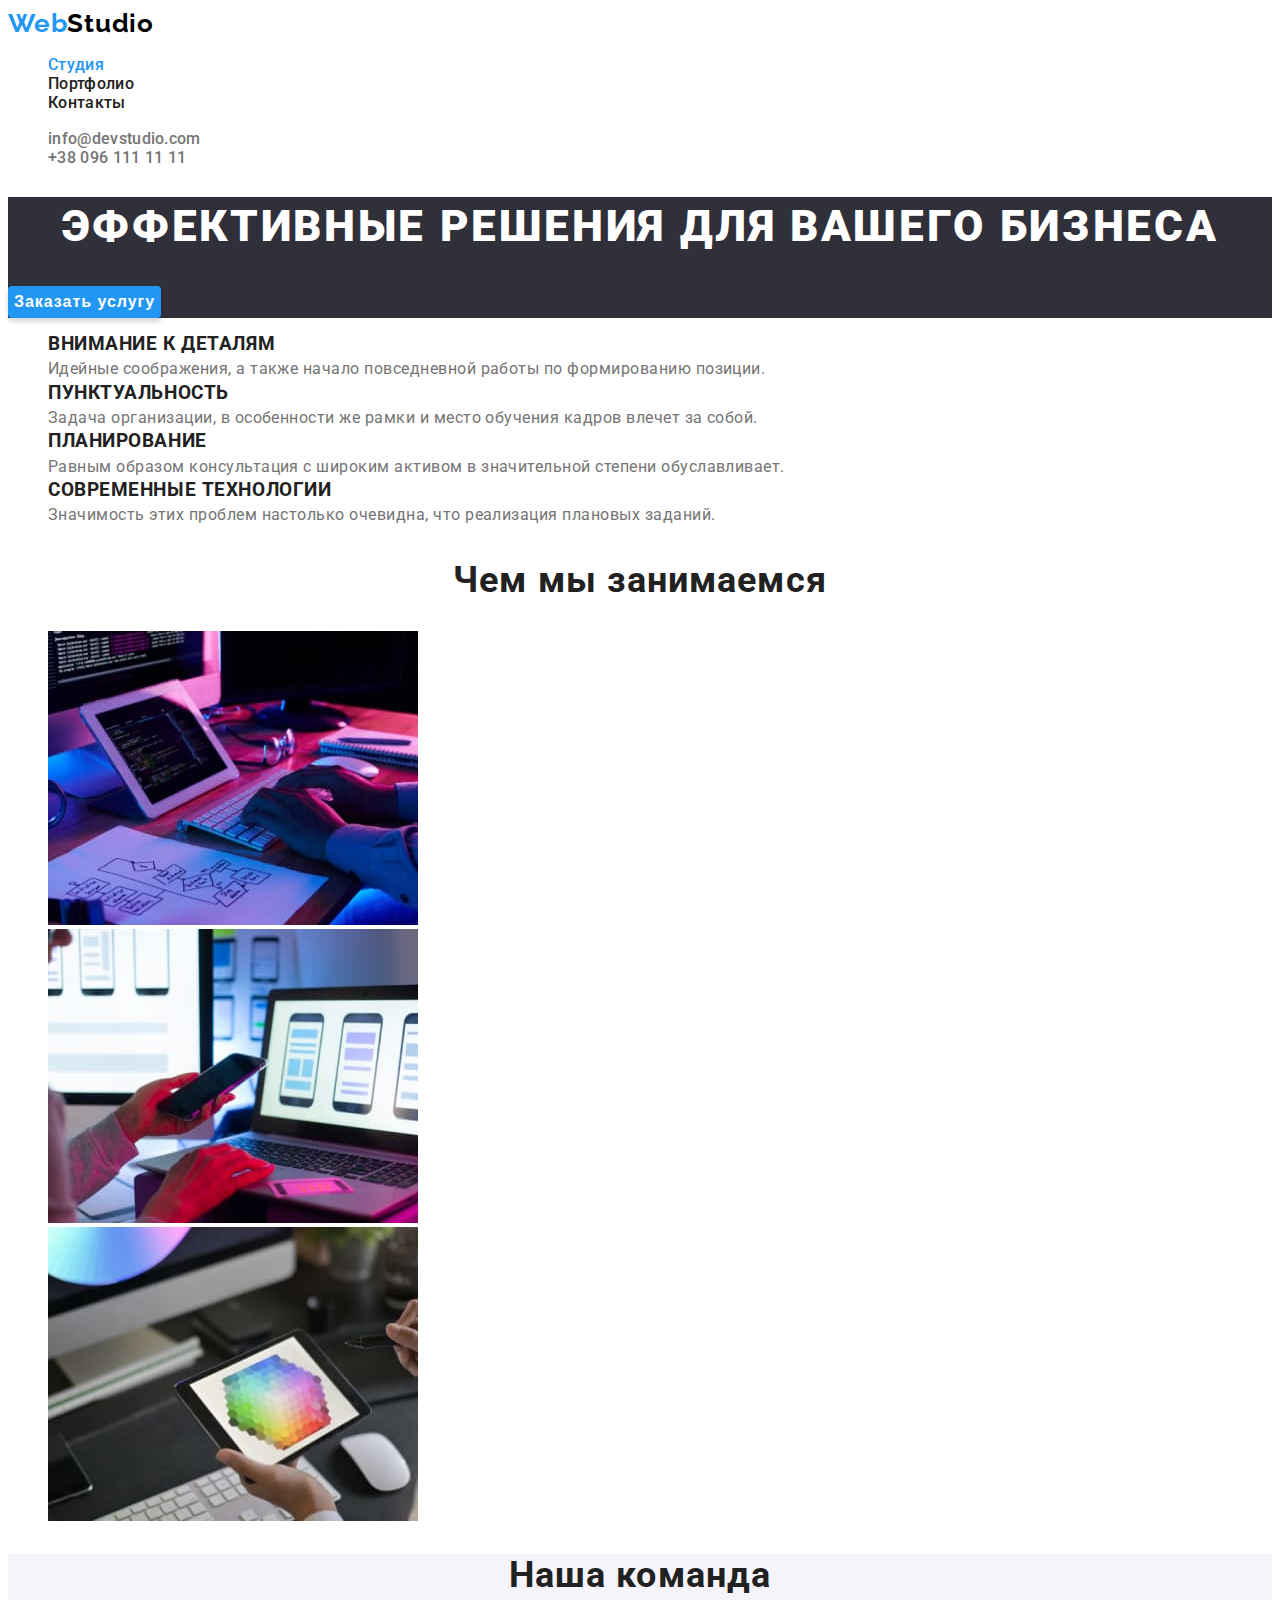
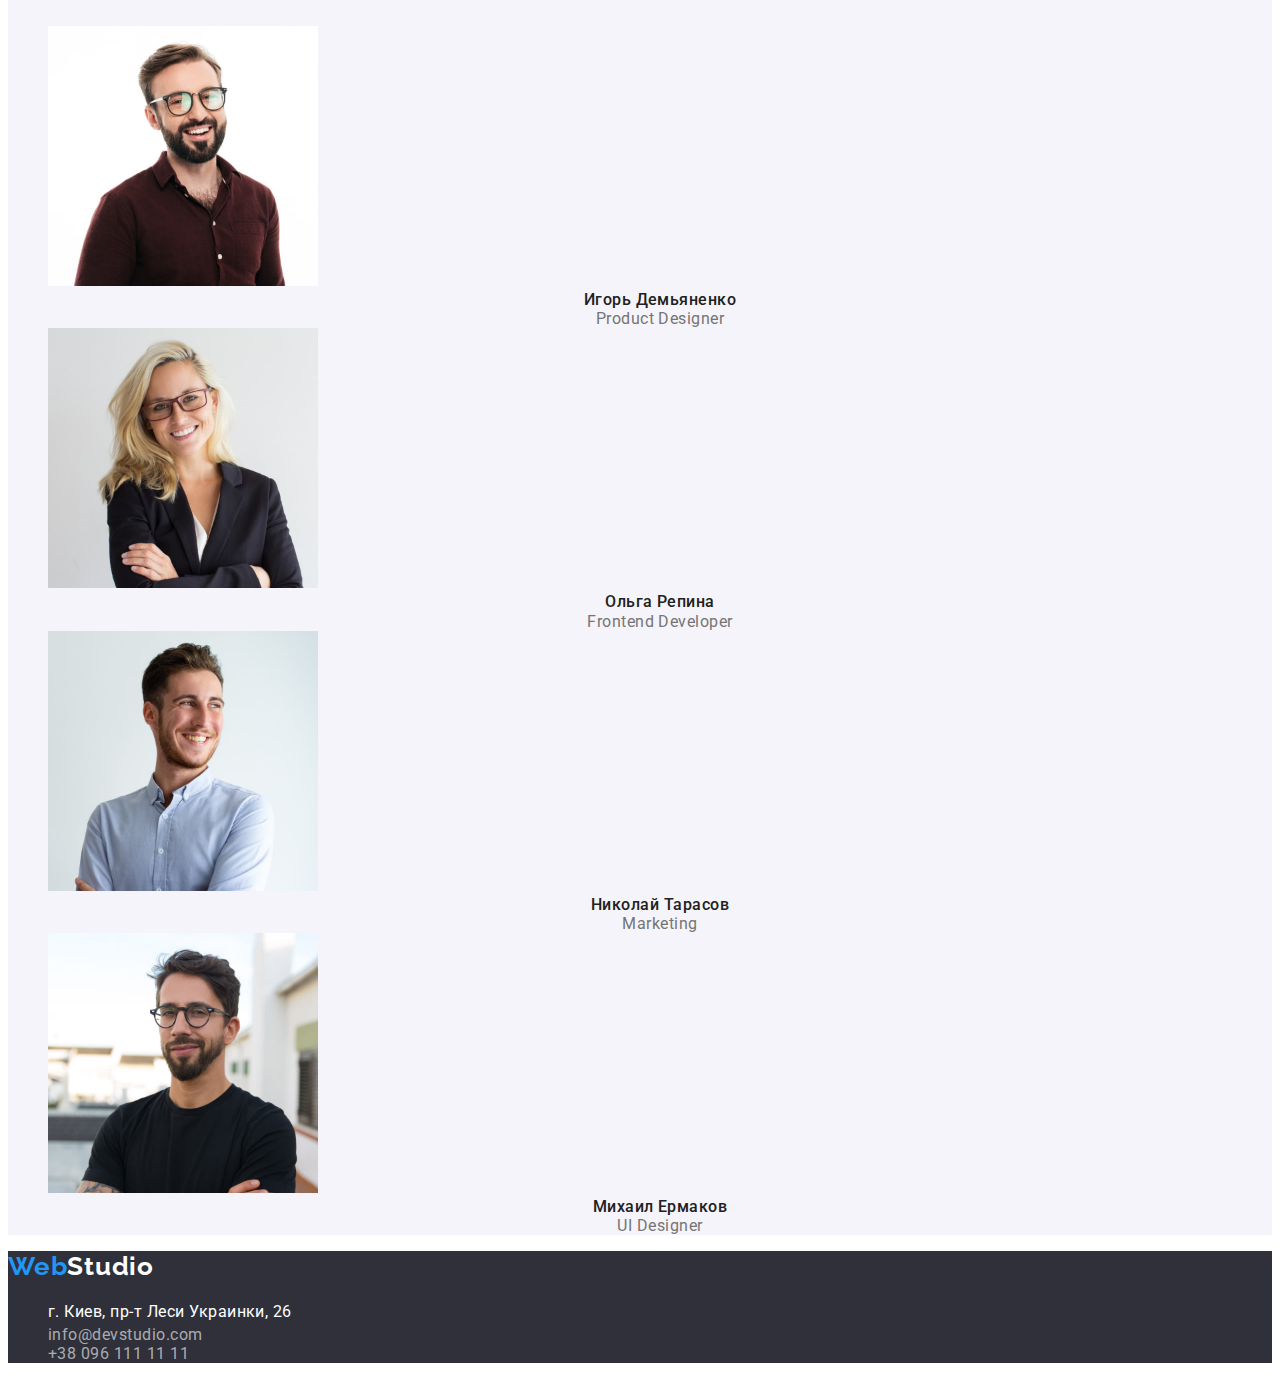
<file: index.html>
<!DOCTYPE html>
<html lang="ru">
<head>
    <meta charset="UTF-8">
    <meta http-equiv="X-UA-Compatible" content="IE=edge">
    <meta name="viewport" content="width=device-width, initial-scale=1.0">
    <title>Студия</title>
    <link rel="stylesheet" href="./css/styles.css">
    <link rel="preconnect" href="https://fonts.googleapis.com">
    <link rel="preconnect" href="https://fonts.gstatic.com" crossorigin>
    <link href="https://fonts.googleapis.com/css2?family=Raleway:wght@700&family=Roboto:wght@400;500;700;900&display=swap"
        rel="stylesheet">
</head>
<body>
    <header class="page-header">
        <nav class="page-nav">
         <a class="logo link" href="">Web<span class="logo-color">Studio</span></a>
        <ul class="menu list">
            <li class="menu-item"><a class="menu-link  link current" href="./index.html">Студия</a></li>
            <li class="menu-item"><a class="menu-link link" href="./portfolio.html">Портфолио</a></li>
            <li class="menu-item"><a class="menu-link link" href="">Контакты</a></li>
        </ul>   
        </nav>
        <ul class="contact list" >
            <li class="contact-item"><a class="contact-mail link" href="mailto:info@devstudio.com">info@devstudio.com </a></li>
            <li class="contact-item"><a class="contact-tel link" href="tel:+380961111111">+38 096 111 11 11</a></li>
        </ul> 
    </header>
    <main>
        <section class="hero"> 
            <h1 class="main-title">Эффективные решения для вашего бизнеса</h1>
            <button class="modal-btn" type="button">Заказать услугу</button>
        </section> 
        <section class="qual">
            <ul class="qual-list list">
                <li class="qual-list-item">
                    <h3 class="head-desc">Внимание к деталям</h3>
                    <p class="qual-descr">Идейные соображения, а также начало повседневной работы по формированию позиции.</p>
                </li>
                <li class="qual-list-item">
                    <h3 class="head-desc">Пунктуальность</h3>
                    <p  class="qual-descr">Задача организации, в особенности же рамки и место обучения кадров влечет за собой.</p>
                </li>
                <li class="qual-list-item">
                    <h3 class="head-desc">Планирование</h3>
                    <p class="qual-descr">Равным образом консультация с широким активом в значительной степени обуславливает.</p>
                </li>
                <li class="qual-list-item">
                    <h3 class="head-desc">Современные технологии</h3>
                    <p class="qual-descr">Значимость этих проблем настолько очевидна, что реализация плановых заданий.</p>
                </li>
            </ul>
        </section>
        <section class="occupation">
            <h2 class="second-head">Чем мы занимаемся</h2>
            <ul class="occupation-list list">
            <li class="occupation-item"><img src="./images/img1.jpg" alt="Программирование" width="370"></li>
            <li class="occupation-item"><img src="./images/img2.jpg" alt="Адаптация" width="370"></li> 
            <li class="occupation-item"> <img src="./images/img3.jpg" alt="Дизайн" width="370"></li>
            </ul>
        </section>
        <section class="team">
            <h2 class="second-head">Наша команда</h2>
            <ul class="list">
            <li><img src="./images/img4.jpg" alt="фото Игорь Демьяненко" width="270"> <h3 class="team-name">Игорь Демьяненко</h3> <p class="job-name">Product Designer</p></li>
            <li><img src="./images/img5.jpg" alt="фото Ольга Репина" width="270"> <h3 class="team-name">Ольга Репина</h3> <p class="job-name">Frontend Developer</p></li>
            <li><img src="./images/img6.jpg" alt="фото Николай Тарасов" width="270"> <h3 class="team-name">Николай Тарасов</h3> <p class="job-name">Marketing</p></li>
            <li><img src="./images/img7.jpg" alt="фото Михаил Ермаков" width="270"> <h3 class="team-name">Михаил Ермаков</h3><p class="job-name">UI Designer</p></li>
            </ul>
        </section>
    </main>
    <footer class="down">
        <a class="logo link" href="">Web<span class="logo-second-color">Studio</span></a>
        <address>
        <ul class="list">
            <li><a class="address-link link" href="https://goo.gl/maps/29r4Vdm6cdgo4i6k8">г. Киев, пр-т Леси Украинки, 26</a></li>
            <li><a class="mail-link link" href="mailto:info@devstudio.com">info@devstudio.com </a></li>
            <li><a class="tel-link link" href="tel:+380961111111">+38 096 111 11 11</a></li>
        </ul>
        </address>
    </footer>
</body>
</html>
</file>
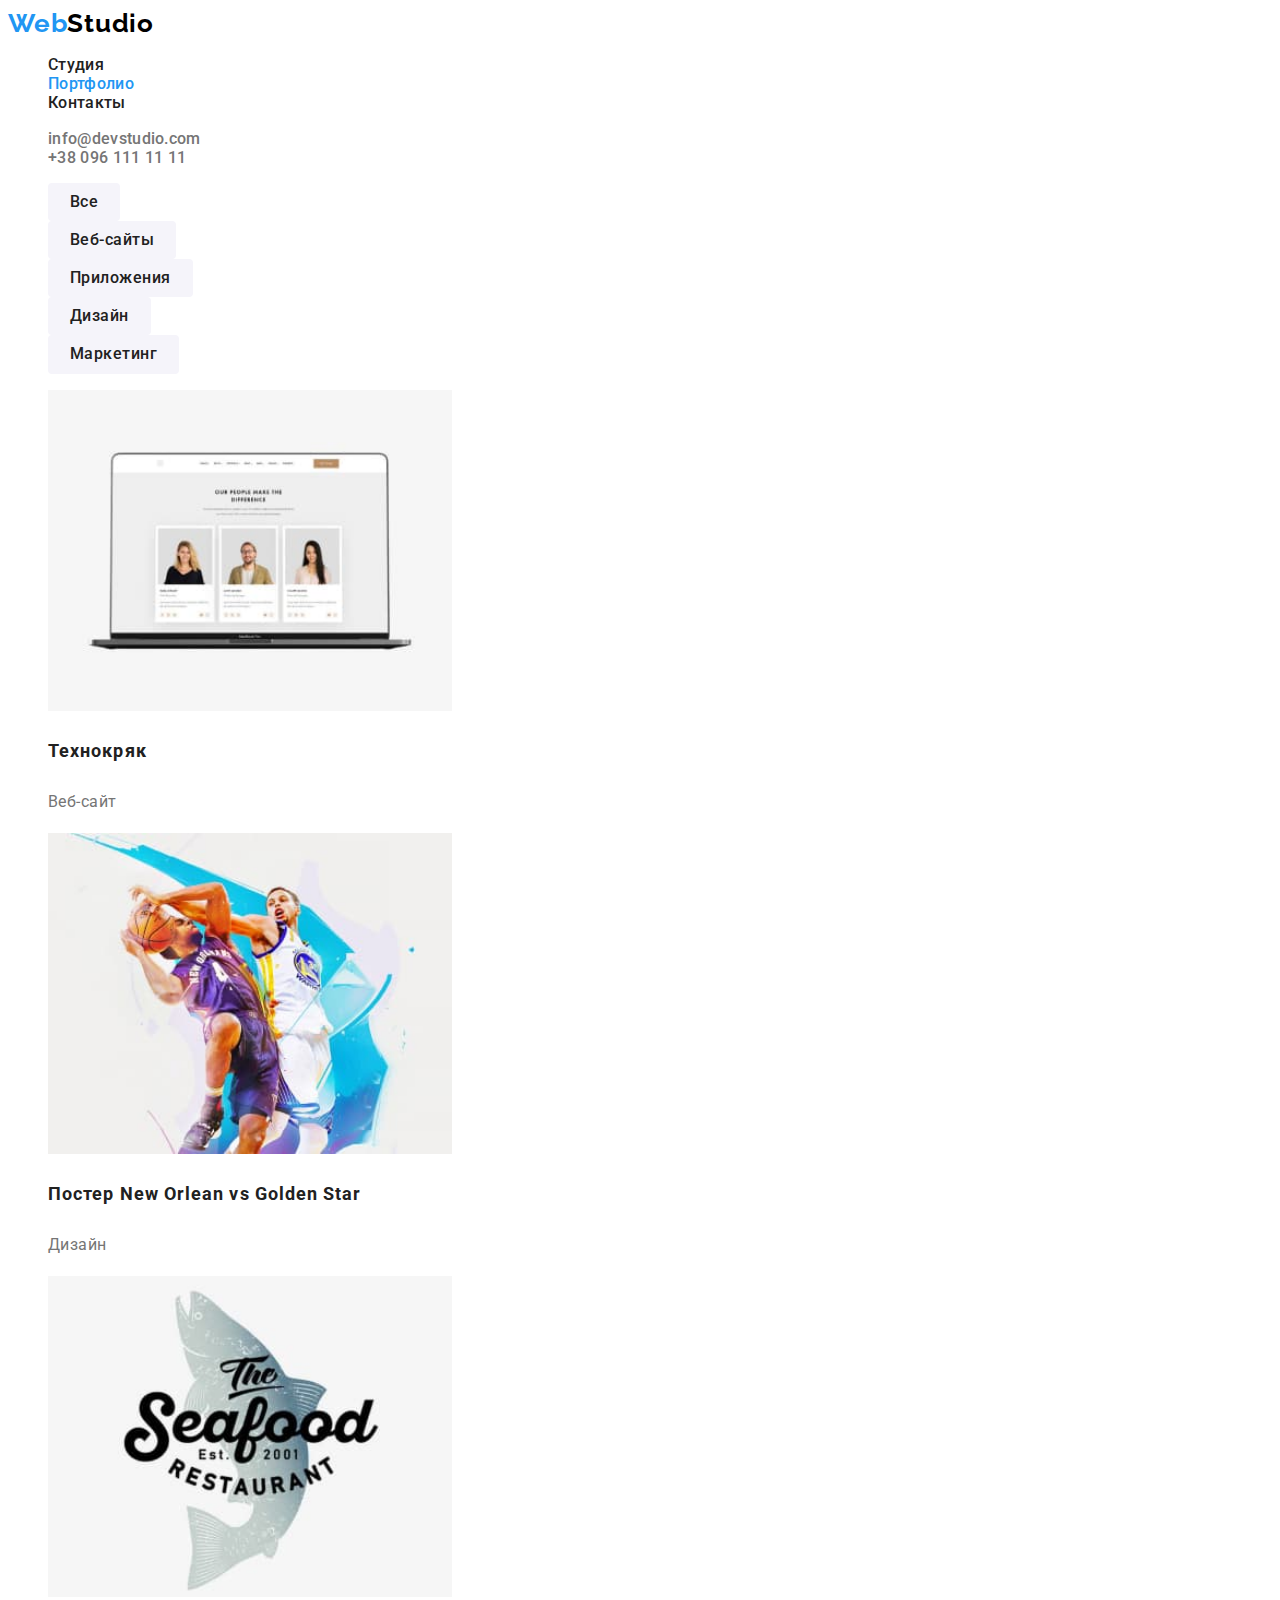
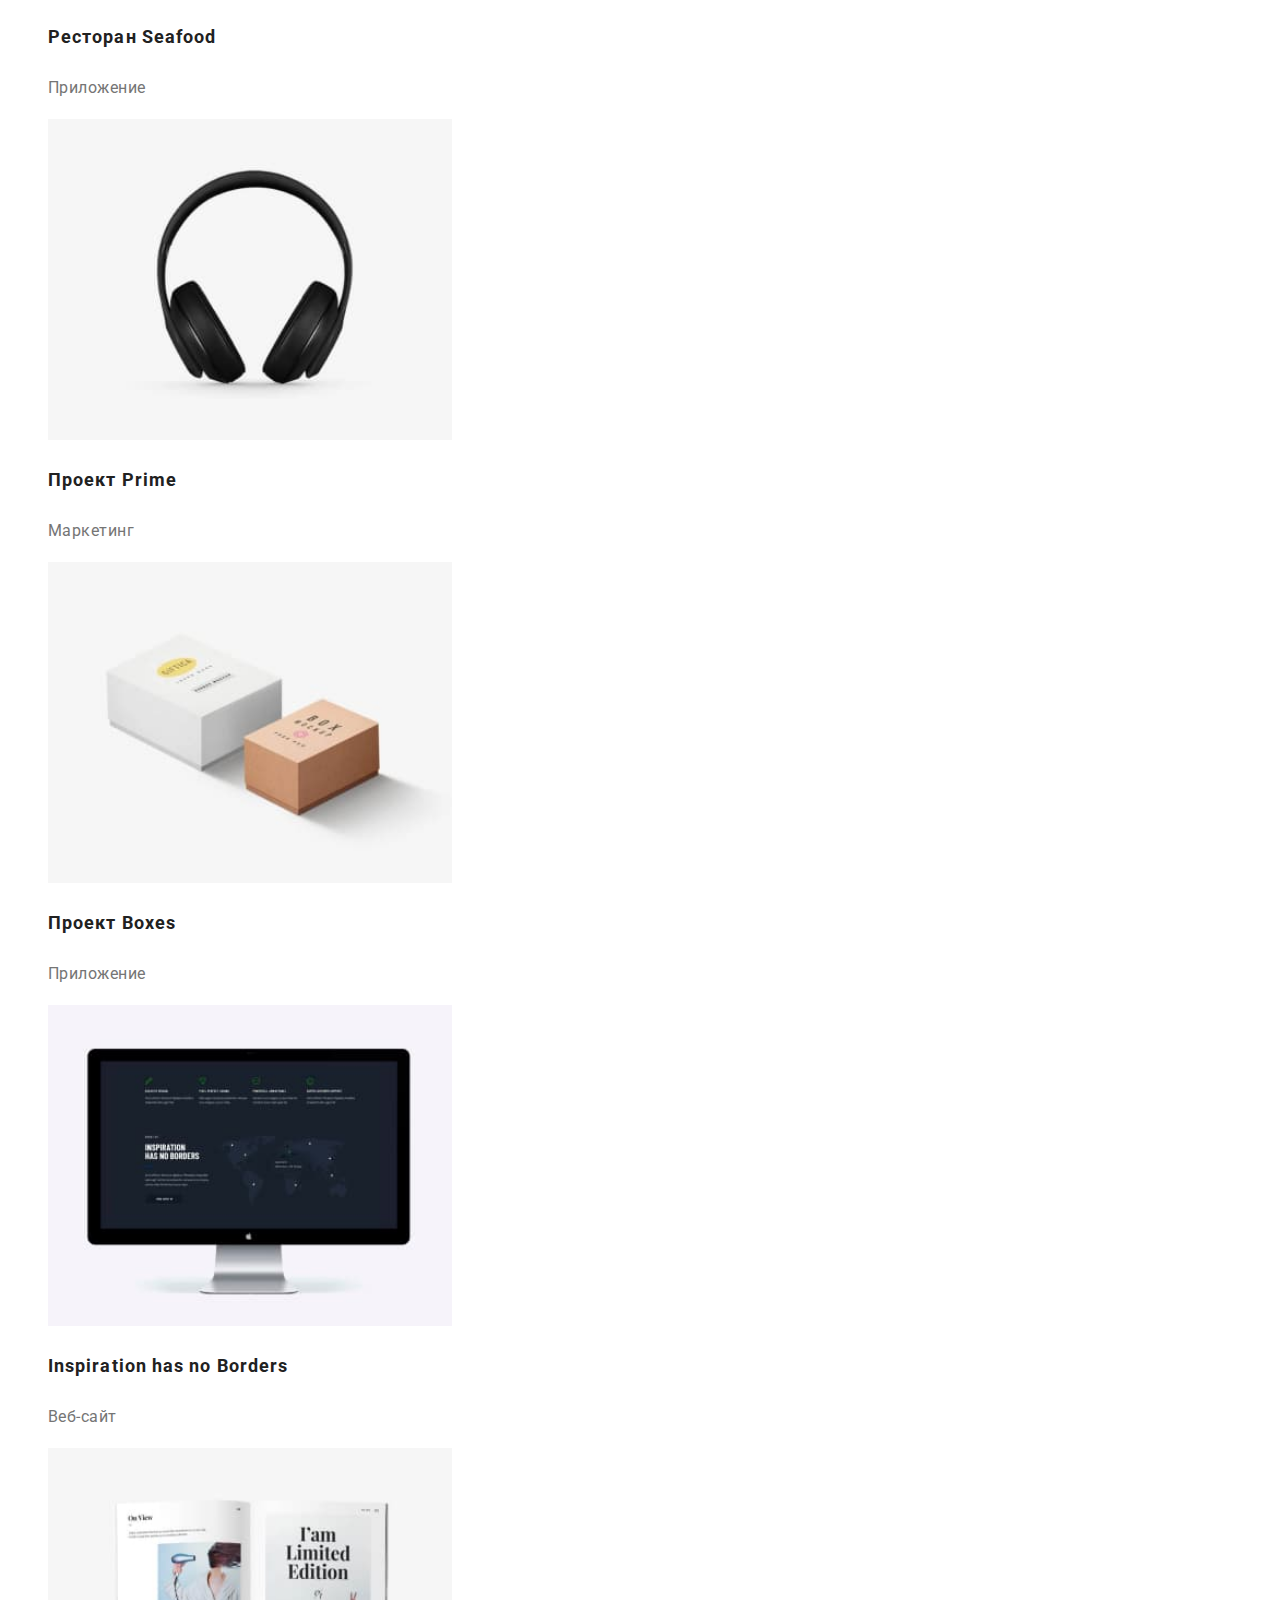
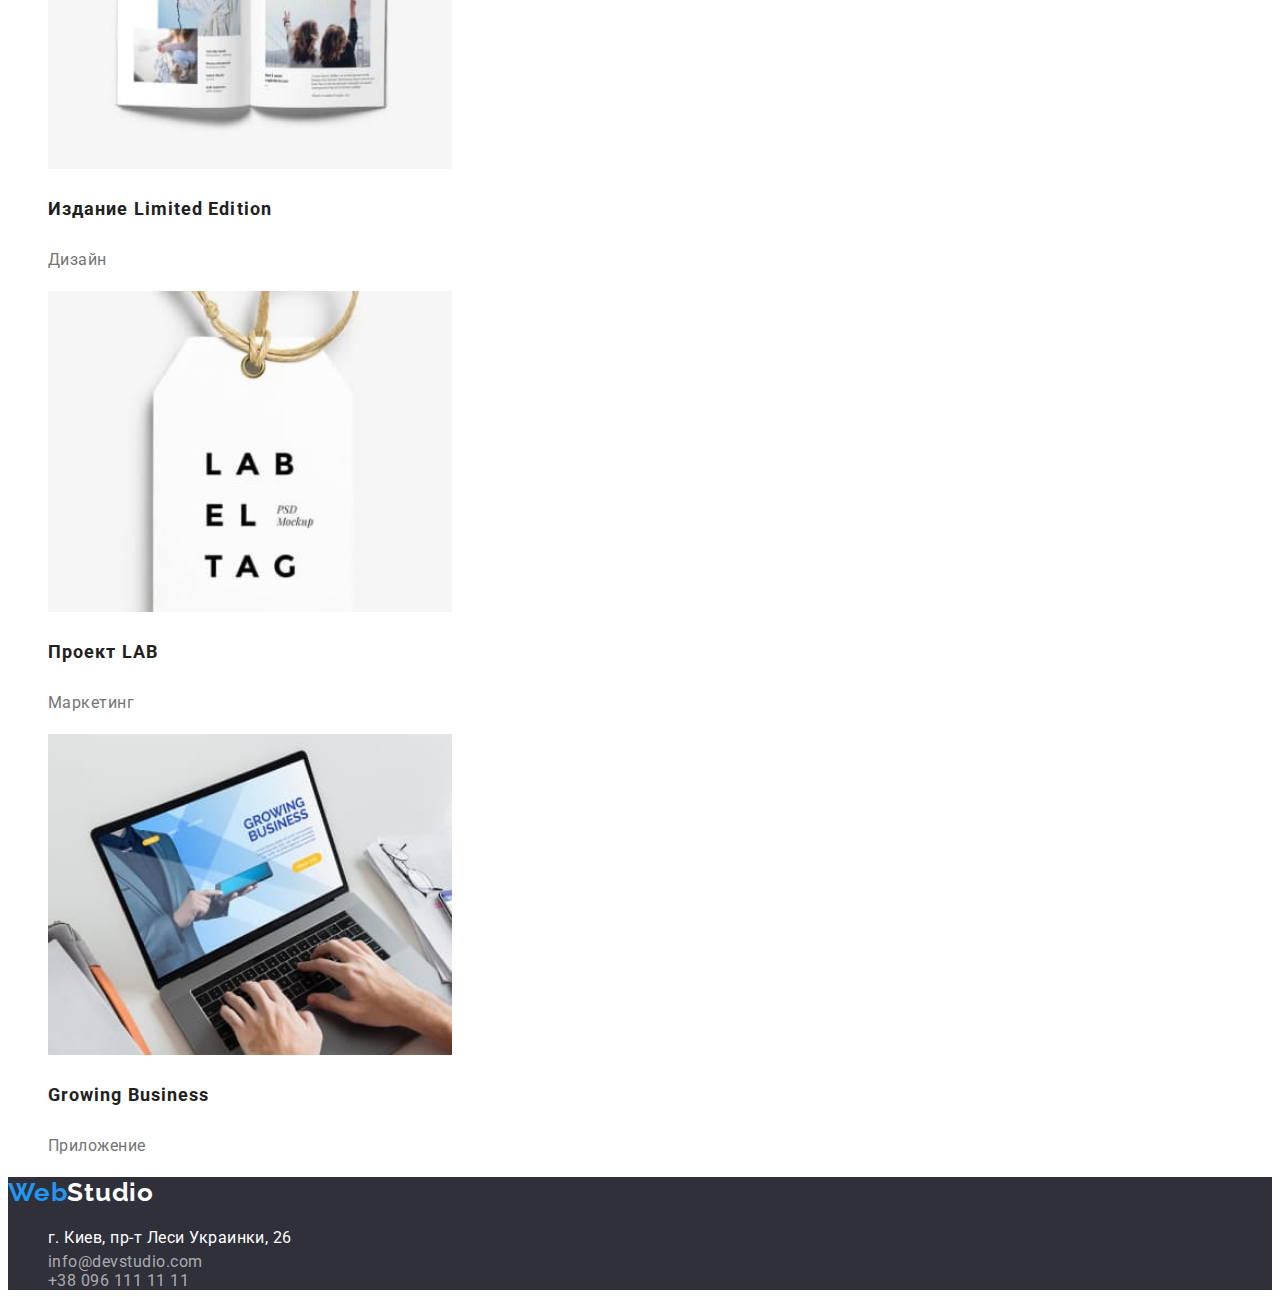
<file: portfolio.html>
<!DOCTYPE html>
<html lang="en">
<head>
    <meta charset="UTF-8">
    <meta http-equiv="X-UA-Compatible" content="IE=edge">
    <meta name="viewport" content="width=device-width, initial-scale=1.0">
    <title>Портфолио</title>
    <link rel="stylesheet" href="./css/styles.css">
    <link rel="preconnect" href="https://fonts.googleapis.com">
    <link rel="preconnect" href="https://fonts.gstatic.com" crossorigin>
    <link href="https://fonts.googleapis.com/css2?family=Raleway:wght@700&family=Roboto:wght@400;500;700;900&display=swap"
        rel="stylesheet">
</head>
<body>
<header class="page-header">
    <nav class="page-nav">
        <a class="logo link" href="">Web<span class="logo-color">Studio</span></a>
        <ul class="menu list">
            <li class="menu-item"><a class="menu-link link" href="./index.html">Студия</a></li>
            <li class="menu-item"><a class="menu-link link current" href="./portfolio.html">Портфолио</a></li>
            <li class="menu-item"><a class="menu-link link" href="">Контакты</a></li>
        </ul>
    </nav>
    <ul class="contact list">
        <li class="contact-item"><a class="contact-mail link" href="mailto:info@devstudio.com">info@devstudio.com </a>
        </li>
        <li class="contact-item"><a class="contact-tel link" href="tel:+380961111111">+38 096 111 11 11</a></li>
    </ul>
</header>
    <main>
        <section class="portf-page">
        <ul class="filter list">
            <li><button class="filter-btn" type="button">Все</button></li>
            <li><button class="filter-btn" type="button">Веб-сайты</button></li>
            <li><button class="filter-btn" type="button">Приложения</button></li>
            <li><button class="filter-btn" type="button"> Дизайн</button></li>
            <li><button class="filter-btn" type="button">Маркетинг</button></li>
        </ul>
        <ul class="projects list">
            <li><img src="./images/techocryak.jpg" alt="веб-сай Технокряк" width="404">
                <h3 class="proj-name">Технокряк</h3>
                <p class="kind-proj">Веб-сайт</p>
            </li>
            <li><img src="./images/new-orlean.jpg" alt="Дизайн постера" width="404">
                <h3 class="proj-name">Постер New Orlean vs Golden Star</h3>
                <p class="kind-proj">Дизайн</p>
            </li>
            <li><img src="./images/seafood.jpg" alt="приложение ресторана"  width="404">
                <h3 class="proj-name">Ресторан Seafood</h3>
                <p class="kind-proj">Приложение</p>
            </li>
        </ul>
        <ul class="projects list">
            <li><img src="./images/prime.jpg" alt="маркетинг проект прайм" width="404">
                <h3 class="proj-name">Проект Prime</h3>
                <p class="kind-proj">Маркетинг</p>
            </li>
            <li><img src="./images/Boxes.jpg" alt="приложение коробки" width="404">
                <h3 class="proj-name">Проект Boxes</h3>
                <p class="kind-proj">Приложение</p>
            </li>
            <li><img src="./images/inspiration.jpg" alt="веб-сайт вдохновение" width="404">
                <h3 class="proj-name">Inspiration has no Borders</h3>
                <p class="kind-proj">Веб-сайт</p>
            </li>
        </ul>
        <ul class="projects list">
            <li><img src="./images/limited-edition.jpg" alt="дизайн издания" width="404">
                <h3 class="proj-name">Издание Limited Edition</h3>
                <p class="kind-proj">Дизайн</p>
            </li>
            <li><img src="./images/lab.jpg" alt="маркетинг проект лаб" width="404">
                <h3 class="proj-name">Проект LAB</h3>
                <p class="kind-proj">Маркетинг</p>
            </li>
            <li><img src="./images/growing-business.jpg" alt="приложение растущий бизнес" width="404">
                <h3 class="proj-name">Growing Business</h3>
                <p class="kind-proj">Приложение</p>
            </li>
        </ul>
        </section>

    </main>
    
        <footer class="down">
            <a class="logo link" href="">Web<span class="logo-second-color">Studio</span></a>
            <address>
                <ul class="list">
                    <li><a class="address-link link" href="https://goo.gl/maps/29r4Vdm6cdgo4i6k8">г. Киев, пр-т Леси Украинки,
                            26</a></li>
                    <li><a class="mail-link link" href="mailto:info@devstudio.com">info@devstudio.com </a></li>
                    <li><a class="tel-link link" href="tel:+380961111111">+38 096 111 11 11</a></li>
                </ul>
            </address>
        </footer>
</body>
</html>
</file>
<file: css/styles.css>
:root{
    --accent-color: #2196F3;
    --text-color:#212121;
    --second-color:#757575;
    --backg-color:#2F303A;
    --third-color:#FFFFFF;
    --first-logo-color:#000000;
    --backgr-team-btn-color:#F5F4FA;
    --second-font: 'Raleway', sans-serif;
}
body{
    font-family: 'Roboto', sans-serif ;
    color:var(--text-color) ;
}
.list{
    list-style: none;
}
.link{
    text-decoration: none;
}
/* header styles */
.menu-link.current{
        color: var(--accent-color);
}
.logo{
        font-family: var(--second-font);
        font-weight: 700;
        font-size: 26px;
        line-height: 1.19;  
        letter-spacing: 0.03em;
        color: var(--accent-color);
}
.logo-color{
    color: var(--first-logo-color);
}
.menu-link{
        font-weight: 500;
        /* font-size: 14px; */
        line-height: 1.14;
        letter-spacing: 0.02em;
        color: var(--text-color);
}
.menu-link:hover,
.menu-link:focus
{
    color: var(--accent-color);
}

.contact-mail,
.contact-tel {
        font-weight: 500;
        /* font-size: 14px; */
        line-height: 1.14;
        letter-spacing: 0.02em;
        color: var(--second-color);
}
.contact-mail:hover,
.contact-mail:focus,
.contact-tel:hover,
.contact-tel:focus {
    color: var(--accent-color);
}
/* main styles */
.hero{
    background-color: var(--backg-color);
}
.main-title{
        font-weight: 900;
        font-size: 44px;
        line-height: 1.36;
        text-align: center;
        letter-spacing: 0.06em;
        text-transform: uppercase;
        color:var(--third-color);
}
.modal-btn{
        font-weight: 700;
        font-size: 16px;
        line-height: 1.88;
        letter-spacing: 0.06em;
        color: var(--third-color);
        cursor: pointer;
        background: var(--accent-color);
        box-shadow: 0px 4px 4px rgba(0, 0, 0, 0.15);
        border-radius: 4px;
        border: 0;
}
.head-desc{
        font-weight: 700;
        /* font-size: 14px; */
        line-height: 1.14;
        letter-spacing: 0.03em;
        text-transform: uppercase;
        margin: 0;
}
.qual-descr{
        /* font-size: 14px; */
        line-height: 1.71;
        letter-spacing: 0.03em;
        color: var(--second-color);
        margin: 0;
}
.team{
        background:var(--backgr-team-btn-color) ;
}
.second-head{
        font-weight: 700;
        font-size: 36px;
        line-height: 1.17;
        text-align: center;
        letter-spacing: 0.03em;
}
.team-name{
        font-weight: 500;
        font-size: 16px;
        line-height: 1.19;
        text-align: center;
        letter-spacing: 0.03em;
        margin: 0 0;
    }
.job-name{
        font-size: 16px;
        line-height: 1.19;
        text-align: center;
        letter-spacing: 0.03em;
        color: var(--second-color);
        margin: 0 0;

}
/* footer styles */
.down{
    background-color: var(--backg-color);
}
.logo-second-color{
color: var(--third-color);
}
.address-link{
        font-style: normal;
        /* font-size: 14px; */
        line-height: 1.71;
        letter-spacing: 0.03em;
        color: var(--third-color);
}
.mail-link,
.tel-link{
        font-style: normal;
        /* font-size: 14px; */
        line-height: 1.71px;
        letter-spacing: 0.03em;
        color: rgba(255, 255, 255, 0.6);
}
.mail-link:hover,
.mail-link:focus,
.tel-link:hover,
.tel-link:focus {
    color: var(--accent-color);
}
.address-link:hover,
.address-link:focus{
    color: var(--accent-color);
}
/* portfolio page */
.filter-btn{
        font-family: 'Roboto';
        background:var(--backgr-team-btn-color);
        border-radius: 4px;
        font-weight: 500;
        font-size: 16px;
        line-height: 1.63;
        text-align: center;
        letter-spacing: 0.03em;
        color:var(--text-color);
        border: 0;
        padding: 6px 22px ;
        cursor: pointer;
}
.filter-btn:hover,
.filter-btn:focus{
    background-color: var(--accent-color);
    color: var(--third-color);
    border: 0;
}

.proj-name{
        font-weight: 700;
        font-size: 18px;
        line-height: 2;
        letter-spacing: 0.06em;
}
.kind-proj{
        font-size: 16px;
        line-height: 1.88;
        letter-spacing: 0.03em;
        color: var(--second-color);
}
</file>
